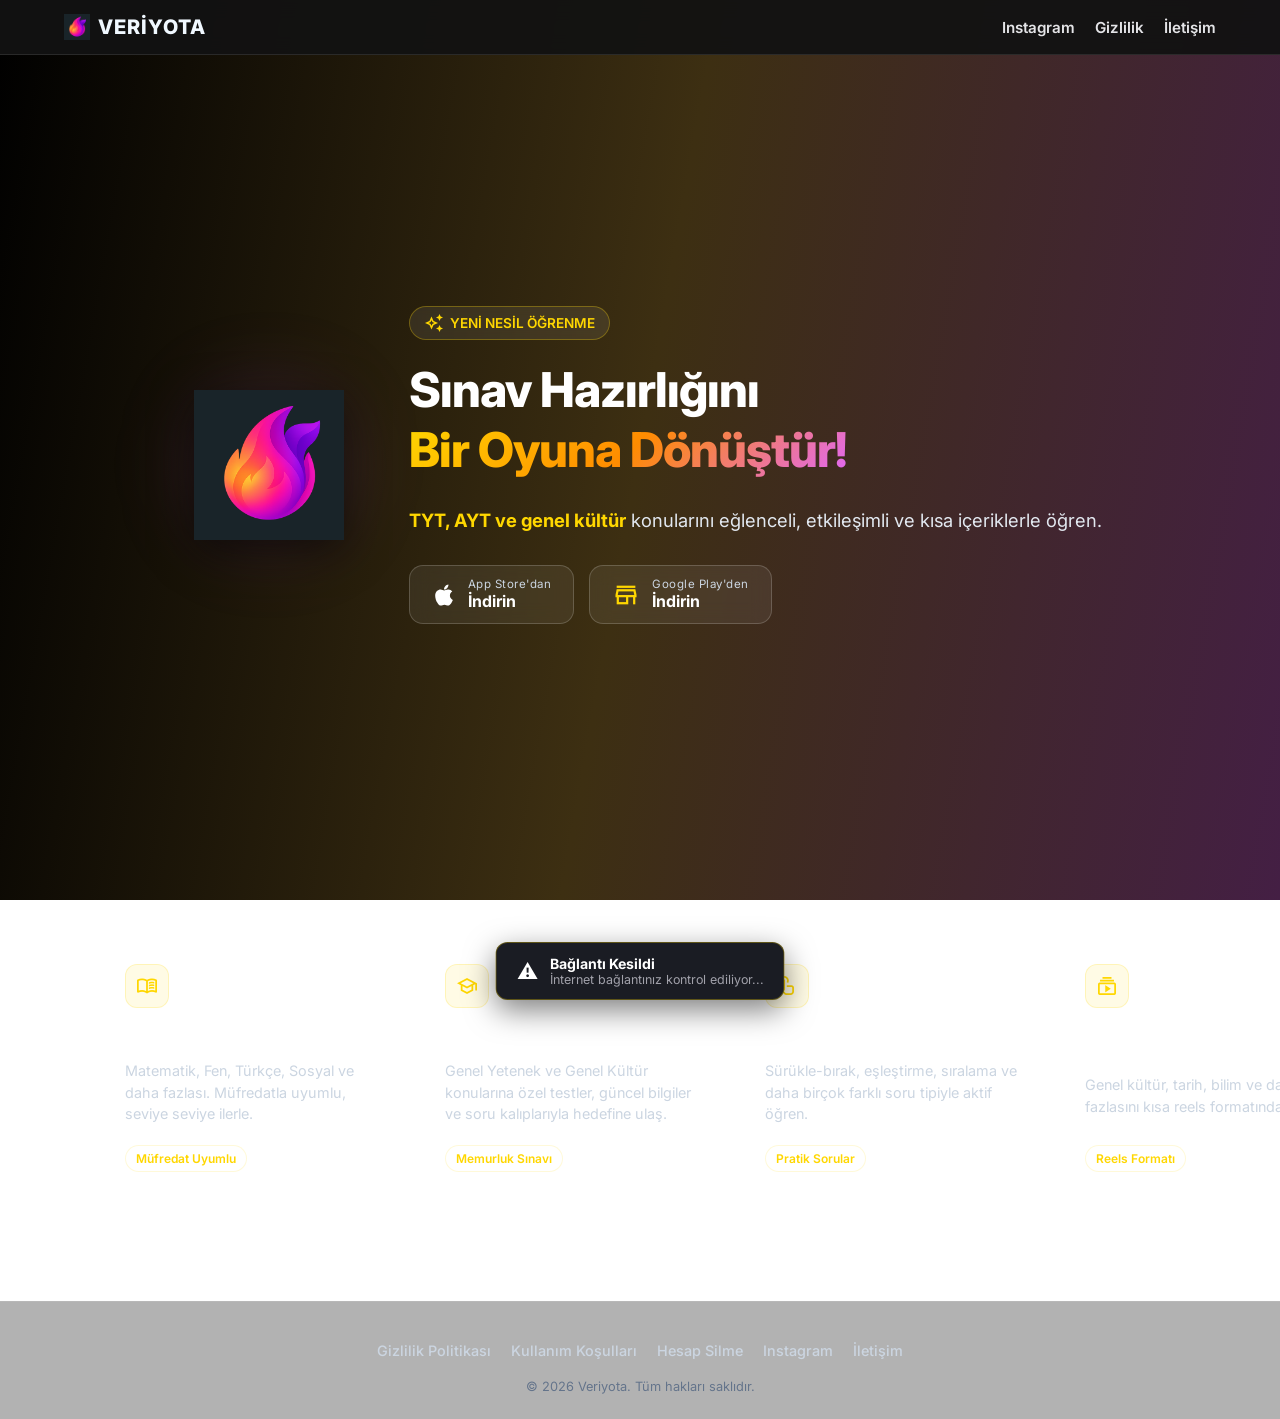
<file: index.html>
<!DOCTYPE html>
<html lang="tr">
<head>
    <meta charset="UTF-8">
    <meta name="viewport" content="width=device-width, initial-scale=1.0">
    <title>VERİYOTA/DERS/TYT/ATY/KPSS/GENEL KÜLTÜR</title>
    
    <!-- Türkçe Karakter Destekli Google Font (Inter veya Space Grotesk) -->
    <link rel="preconnect" href="https://fonts.googleapis.com">
    <link rel="preconnect" href="https://fonts.gstatic.com" crossorigin>
    <link href="https://fonts.googleapis.com/css2?family=Inter:wght@400;600;700;800&display=swap" rel="stylesheet">
    
    <!-- Google Material Symbols (İkonlar için) -->
    <link rel="stylesheet" href="https://fonts.googleapis.com/css2?family=Material+Symbols+Outlined:opsz,wght,FILL,GRAD@24,400,0,0" />

    <link rel="stylesheet" href="veriyota.css">
</head>
<body>
    
    <!-- NAVBAR -->
<header class="navbar">
    <div class="logo">
        <img src="resim1.png" alt="Veriyota Simge" class="logo-img">
        <span class="logo-text"><a href="veriyota.html" style="text-decoration: none; color: aliceblue;">VERİYOTA</a></span>
    </div>
 <nav class="navbar-menu">
    <a href="https://instagram.com/veriyota" target="_blank" class="nav-link">Instagram</a>
    <a href="#gizlilik" class="nav-link">Gizlilik</a>
    <a href="#iletisim" class="nav-link">İletişim</a>
</nav>
</header>
<!-- HERO / ORTA BİLGİLENDİRME BÖLÜMÜ -->
<section class="hero-section">
    <!-- Sol/Üst: Parlak Logo Alanı -->
    <div class="hero-logo-wrapper">
        <div class="logo-glow"></div>
        <img src="resim1.png" alt="Veriyota Uygulama Simgesi" class="hero-logo">
    </div>

    <!-- Sağ/Alt:Metin ve İlerleme Alanı -->
    <div class="hero-content">
        <div class="badge">
            <span class="material-symbols-outlined">auto_awesome</span> YENİ NESİL ÖĞRENME
        </div>
        <h1>
            Sınav Hazırlığını <br> 
            <span class="gradient-text">Bir Oyuna Dönüştür!</span>
            <br> 
        </h1>
        <p class="hero-description">
            <strong>TYT, AYT ve genel kültür</strong> konularını eğlenceli, etkileşimli ve kısa içeriklerle öğren.
        </p>
        
        <!-- İNDİRME BUTONLARI -->
<div class="hero-buttons">
    <a href="https://apps.apple.com/app/id6760628267" class="btn btn-store">
        <!-- App Store Apple SVG İkonu -->
        <svg class="store-icon" viewBox="0 0 384 512" fill="currentColor">
            <path d="M318.7 268.7c-.2-36.7 16.4-64.4 50-84.8-18.8-26.9-47.2-41.7-84.7-44.6-35.5-2.8-74.3 20.7-88.5 20.7-15 0-49.4-19.7-76.4-19.7C63.3 141.2 4 184.8 4 273.5q0 39.3 14.4 81.2c12.8 36.7 59 126.7 107.2 125.2 25.2-.6 43-17.9 75.8-17.9 31.8 0 48.3 17.9 76.4 17.9 48.6-.7 90.4-82.5 102.6-119.3-65.2-30.7-61.7-90-61.7-91.9zm-56.6-164.2c27.3-32.4 24.8-61.9 24-72.5-24.1 1.4-52 16.4-67.9 34.9-17.5 19.8-27.8 44.3-25.6 71.9 26.1 2 52.3-14.5 69.5-34.3z"/>
        </svg>
        <div class="btn-text">
            <span>App Store'dan</span>
            <strong>İndirin</strong>
        </div>
    </a>

    <a href="https://play.google.com/store/apps/details?id=com.veriyota.app" class="btn btn-store">
        <!-- Google Play Material Symbol İkonu -->
        <span class="material-symbols-outlined store-icon-material">store</span>
        <div class="btn-text">
            <span>Google Play'den</span>
            <strong>İndirin</strong>
        </div>
    </a>
</div>
</section>

<!-- YATAY KAYAN BİLGİ KUTULARI -->
<section class="horizontal-scroll-section">
    <div class="scroll-container" id="scrollContainer">
        
        <!-- Kart 1: TYT & AYT -->
        <div class="feature-card">
            <div class="card-number">01</div>
            <div class="card-icon-box">
                <span class="material-symbols-outlined">menu_book</span>
            </div>
            <h3>TYT & AYT Hazırlık</h3>
            <p>Matematik, Fen, Türkçe, Sosyal ve daha fazlası. Müfredatla uyumlu, seviye seviye ilerle.</p>
            <div class="card-tag">Müfredat Uyumlu</div>
        </div>

        <!-- Kart 2: KPSS -->
        <div class="feature-card">
            <div class="card-number">02</div>
            <div class="card-icon-box">
                <span class="material-symbols-outlined">school</span>
            </div>
            <h3>KPSS Hazırlık</h3>
            <p>Genel Yetenek ve Genel Kültür konularına özel testler, güncel bilgiler ve soru kalıplarıyla hedefine ulaş.</p>
            <div class="card-tag">Memurluk Sınavı</div>
        </div>

        <!-- Kart 3: Etkileşimli Öğrenme -->
        <div class="feature-card">
            <div class="card-number">03</div>
            <div class="card-icon-box">
                <span class="material-symbols-outlined">touch_app</span>
            </div>
            <h3>Etkileşimli Öğrenme</h3>
            <p>Sürükle-bırak, eşleştirme, sıralama ve daha birçok farklı soru tipiyle aktif öğren.</p>
            <div class="card-tag">Pratik Sorular</div>
        </div>

        <!-- Kart 4: Keşfet İçerikleri -->
        <div class="feature-card">
            <div class="card-number">04</div>
            <div class="card-icon-box">
                <span class="material-symbols-outlined">subscriptions</span>
            </div>
            <h3>Keşfet İçerikleri</h3>
            <p>Genel kültür, tarih, bilim ve daha fazlasını kısa reels formatında keşfet.</p>
            <div class="card-tag">Reels Formatı</div>
        </div>

        <!-- Kart 5: Deneme Sınavları -->
        <div class="feature-card">
            <div class="card-number">05</div>
            <div class="card-icon-box">
                <span class="material-symbols-outlined">assignment_turned_in</span>
            </div>
            <h3>Deneme Sınavları</h3>
            <p>Gerçek sınav formatında denemelerle kendini test et ve gelişimini takip et.</p>
            <div class="card-tag">Anlık Analiz</div>
        </div>

    </div>
</section>



<!-- ALT BİLGİ VE LİNK ALANI (FOOTER) -->
<footer class="site-footer reveal">
    <div class="footer-links">
        <a href="#gizlilik" class="footer-link">Gizlilik Politikası</a>
        <a href="#kosullar" class="footer-link">Kullanım Koşulları</a>
        <a href="#hesap-silme" class="footer-link">Hesap Silme</a>
        <a href="https://instagram.com" target="_blank" class="footer-link">Instagram</a>
        <a href="#iletisim" class="footer-link">İletişim</a>
    </div>
    <div class="footer-copyright">
        &copy; 2026 Veriyota. Tüm hakları saklıdır.
    </div>
</footer>

<!-- GİZLİLİK POLİTİKASI MODAL -->
<div class="modal-overlay" id="modal-gizlilik">
    <div class="modal-box">
        <div class="modal-header">
            <h3>Gizlilik Politikası</h3>
            <button class="modal-close">&times;</button>
        </div>
        <div class="modal-body scrollable-content">
            <span class="update-date">Son güncelleme: 13 Mayıs 2026</span>
            <p>Veriyota olarak gizliliğine değer veriyoruz. Bu Gizlilik Politikası, Veriyota mobil uygulamasını (kısaca "Uygulama") kullanırken hangi bilgilerini topladığımızı, bunları neden ve nasıl işlediğimizi, kimlerle paylaştığımızı ve sahip olduğun hakları sade bir dille anlatır. Uygulamayı kullanmaya başladığında bu politikayı okumuş ve kabul etmiş sayılırsın.</p>
            <p>Politika; Türkiye'de 6698 sayılı Kişisel Verilerin Korunması Kanunu (KVKK), Avrupa Birliği'nden uygulamayı kullananlar için Genel Veri Koruma Tüzüğü (GDPR) ile Apple App Store ve Google Play'in gizlilik gerekliliklerine uygun şekilde hazırlanmıştır.</p>
            
            <h4>1. Veri Sorumlusu</h4>
            <p>Kişisel verilerinin işlenmesinden KVKK anlamında Veriyota (kısaca "biz") veri sorumlusu sıfatıyla sorumludur. Politikayla ilgili tüm soru, talep ve başvurularını şu adrese iletebilirsin:<br><strong>E-posta:</strong> destek@veriyota.com</p>
            
            <h4>2. Topladığımız Veriler</h4>
            <p>Uygulamayı kullandığında aşağıdaki verileri topluyoruz. Her verinin neden işlendiğini sonraki bölümlerde anlatıyoruz.</p>
            
            <h5>2.1 Hesap Bilgileri</h5>
            <ul>
                <li>Ad ve görünen isim</li>
                <li>E-posta adresi</li>
                <li>Google Sign-In veya Apple Sign-In üzerinden hesabını oluştururken sağlayıcının bize ilettiği profil bilgileri (örneğin profil resmi, kimlik doğrulama sağlayıcı kimliği)</li>
            </ul>

            <h5>2.2 Uygulama İçi Kullanım Verileri</h5>
            <ul>
                <li>Seviye ilerlemesi, tamamlanan dersler ve konular</li>
                <li>Çözdüğün sorular, doğru/yanlış istatistikleri ve deneme sınavı sonuçları</li>
                <li>Puan, seri (streak), uygulama içi ekonomi verileri (örneğin Viyo Yakıtı bakiyesi ve kullanımı)</li>
                <li>Uygulama içinde geçirdiğin süre ve etkileşim örüntülerin</li>
            </ul>

            <h5>2.3 Abonelik Verileri</h5>
            <ul>
                <li>Premium üyelik durumun (aktif, deneme, iptal)</li>
                <li>Abonelik başlangıç/bitiş tarihleri ve plan türü</li>
                <li>RevenueCat üzerinden iletilen anonim satın alma geçmişi</li>
            </ul>
            <p>Kredi kartı numaranı, banka bilgilerini veya tam kart detaylarını asla görmüyor ve saklamıyoruz. Ödemeler Apple App Store veya Google Play üzerinden, RevenueCat aracılığıyla yönetilir.</p>

            <h5>2.4 Teknik Bilgiler</h5>
            <ul>
                <li>Cihaz modeli ve marka</li>
                <li>İşletim sistemi ve sürümü (iOS/Android)</li>
                <li>Uygulama sürümü</li>
                <li>Hata kayıtları (crash logları) ve performans verileri</li>
                <li>Push bildirim için Firebase Cloud Messaging (FCM) token</li>
            </ul>

            <h5>2.5 Yapay Zeka Özellikleri</h5>
            <p>Uygulamada iki yapay zeka özelliği vardır:</p>
            <ul>
                <li><strong>Soru Çözücü:</strong> Çözmek istediğin sorunun fotoğrafını çekip yüklediğinde fotoğraf, çözüm üretebilmesi için yapay zeka modeline gönderilir.</li>
                <li><strong>Viyo Sohbet Asistanı:</strong> Viyo ile yaptığın yazılı sohbetler, yanıt üretebilmesi için yapay zeka modeline gönderilir.</li>
            </ul>
            <p>Bu içerikler önce Supabase Edge Functions sunucularımız üzerinden geçer, oradan Google Cloud üzerinde çalışan Gemini API'ye iletilir. Kişisel verilerini kalıcı eğitim verisi olarak kullanılmaması için Gemini API'nin gizlilik ayarları doğrultusunda istek atıyoruz. Kişisel bilgilerini (kimliğin, telefonun, banka bilgilerin gibi) bu özelliklere girmemeni öneririz.</p>

            <h4>3. Verileri Neden Topluyoruz</h4>
            <p>Topladığımız verileri şu amaçlarla işliyoruz:</p>
            <ul>
                <li>Hesabını oluşturmak, doğrulamak ve yönetmek</li>
                <li>Sana kişiselleştirilmiş bir öğrenme deneyimi sunmak (zayıf olduğun konuları tespit etmek, ilerlemeni takip etmek)</li>
                <li>Premium abonelik haklarını cihazların arasında senkronize etmek ve doğru şekilde sağlamak</li>
                <li>Push bildirimleri göndermek (örneğin günlük hedef ve seri hatırlatmaları, izninle)</li>
                <li>Uygulamayı geliştirmek, hataları tespit edip düzeltmek ve performansı iyileştirmek</li>
                <li>Yapay zeka özelliklerine yanıt üretmek</li>
                <li>Reklam yatırımlarımızın etkisini anonim/agregat şekilde ölçmek</li>
                <li>Yasal yükümlülüklerimizi yerine getirmek ve hak ihlali, dolandırıcılık gibi durumlara karşı uygulamayı korumak</li>
            </ul>

            <h4>4. Üçüncü Taraflarla Paylaştığımız Veriler</h4>
            <h5>4.1 Backend ve Veri Saklama</h5>
            <p><strong>Supabase:</strong> Hesabın, ilerlemen ve uygulama içi tüm yapısal verilerin Avrupa Birliği bölgesinde bulunan Supabase sunucularında saklanır. Tüm bağlantı TLS ile şifrelenir; Row Level Security (RLS) kuralları sayesinde başka bir kullanıcı verilerine erişemez.</p>
            <p><strong>Cloudflare R2:</strong> Uygulama içi görseller Cloudflare R2 üzerinde barındırılır. R2 üzerinde kişisel verin tutulmaz.</p>

            <h5>4.2 Ödeme ve Abonelik</h5>
            <p><strong>Apple App Store ve Google Play Billing:</strong> Tüm abonelik ödemeleri ilgili mağazanın altyapısı üzerinden gerçekleşir. Kart bilgilerin doğrudan Apple veya Google'a verilir; biz bu bilgileri görmeyiz.</p>
            <p><strong>RevenueCat:</strong> Abonelik durumunu doğrulamak ve cihazlar arası senkronize etmek için RevenueCat kullanırız.</p>

            <h5>4.3 Yapay Zeka</h5>
            <p><strong>Google Cloud (Gemini API):</strong> Soru çözücüye yüklediğin fotoğraflar ve Viyo ile yaptığın sohbet mesajları, yanıt üretebilmesi için Gemini API'ye iletilir. Veriler TLS ile şifreli aktarılır.</p>

            <h5>4.4 Reklam Atfı ve Ölçüm</h5>
            <p><strong>Meta (Facebook):</strong> Reklam kimliği (iOS'ta ATT izni verdiysen IDFA, Android'de GAID), uygulama olayları ve parametreler iletilir. E-posta, telefon veya ad gönderilmez.</p>
            <p><strong>Apple SKAdNetwork (iOS):</strong> Anonim olarak indirme ölçümü yapar.</p>

            <h5>4.5 Kimlik Doğrulama</h5>
            <p><strong>Google Sign-In & Apple Sign-In:</strong> Giriş işlemleri ilgili servislerin kendi gizlilik politikalarına tabidir.</p>

            <h5>4.6 Analitik ve Bildirim</h5>
            <p><strong>Firebase (Google):</strong> Push bildirim iletimi (FCM) ve crash analizi için kullanılır.</p>

            <h4>5. Apple App Tracking Transparency (ATT)</h4>
            <p>iOS'ta onboarding sürecinde gösterilen izin penceresinde izin verirsen IDFA reklam ortaklarıyla paylaşılır. İzin vermezsen hiçbir kullanıcı düzeyinde takip yapılmaz. Ayarları istediğin zaman değiştirebilirsin.</p>

            <h4>6. Yaşa Göre Koruma</h4>
            <p><strong>6.1 18 Yaş Altı Kullanıcılar:</strong> 18 yaşından küçüklerin ebeveyn onayına sahip olduğu varsayılır. Veli talebiyle veriler silinebilir.</p>
            <p><strong>6.2 13 Yaş Altı Kullanıcılar:</strong> 13 yaş altı kullanıcı tespit edilirse hesabı askıya alınır ve veriler silinir.</p>
            <p><strong>6.3 Reklam Kimliği:</strong> 18 yaş altı kullanıcıların reklam kimliği ortaklarla paylaşılmaz.</p>

            <h4>7. KVKK ve GDPR Kapsamındaki Haklarınız</h4>
            <p>Bilgi alma, erişim, düzeltme, silme (unutulma hakkı), taşınabilirlik ve itiraz etme haklarına sahipsin. Taleplerin için <strong>destek@veriyota.com</strong> adresine yazabilirsin.</p>

            <h4>8. Veri Saklama ve Silme</h4>
            <p>Hesap silme talebin alındıktan sonra kişisel verilerin en geç 30 gün içinde silinir veya anonimleştirilir.</p>

            <h4>9. Veri Güvenliği</h4>
            <p>Tüm iletişim TLS şifrelemesi ile korunur, veritabanı erişimi RLS politikalarıyla kısıtlanmıştır ve parolalar hashlenerek saklanır.</p>

            <h4>10. Yurt Dışına Veri Aktarımı</h4>
            <p>Backend verilerin Avrupa Birliği'ndeki Supabase sunucularında işlenir. Aktarımlar KVKK Madde 9 ve GDPR Standart Sözleşme Hükümleri'ne uygundur.</p>

            <h4>11. Çerezler ve İzleme Teknolojileri</h4>
            <p>Mobil uygulamada klasik web çerezi kullanılmaz, mobil platforma özgü kimlikler (IDFA/GAID) kullanılır.</p>

            <h4>12. Politika Değişiklikleri</h4>
            <p>Önemli değişikliklerde uygulama içi bildirim veya e-posta ile bilgilendirme yapılır.</p>

            <h4>13. İletişim</h4>
            <p><strong>E-posta:</strong> destek@veriyota.com</p>
        </div>
    </div>
</div>

<!-- KULLANIM KOŞULLARI MODAL -->
<div class="modal-overlay" id="modal-kosullar">
    <div class="modal-box">
        <div class="modal-header">
            <h3>Kullanım Koşulları</h3>
            <button class="modal-close">&times;</button>
        </div>
        <div class="modal-body scrollable-content">
            <span class="update-date">Son güncelleme: 26 Mart 2026</span>
            <p>Bu Kullanım Koşulları, Veriyota mobil uygulamasını ("Uygulama") indirmeniz, yüklemeniz veya kullanmanız halinde geçerli olan şartları belirler. Uygulamayı kullanarak bu koşulları kabul etmiş sayılırsınız.</p>

            <h4>1. Hizmet Tanımı</h4>
            <p>Veriyota, TYT, AYT ve genel kültür konularında etkileşimli eğitim içerikleri sunan bir mobil uygulamadır. iOS ve Android platformlarında kullanılabilir.</p>

            <h4>2. Hesap Oluşturma</h4>
            <p>Uygulamayı tam kapasiteyle kullanabilmek için Google veya Apple hesabınızla giriş yapmanız gerekmektedir. Hesabınızın güvenliğinden siz sorumlusunuz.</p>

            <h4>3. Kullanıcı Sorumlulukları</h4>
            <ul>
                <li>Uygulamayı yalnızca kişisel ve eğitim amaçlı kullanmak.</li>
                <li>İçerikleri kopyalamamak, çoğaltmamak veya ticari amaçla kullanmamak.</li>
                <li>Güvenliği tehlikeye atacak eylemlerden kaçınmak.</li>
                <li>Tersine mühendislik veya kaynak kodunu çıkarma girişimlerinde bulunmamak.</li>
            </ul>

            <h4>4. Fikri Mülkiyet</h4>
            <p>Uygulamadaki tüm içerikler (metinler, görseller, animasyonlar, sesler, sorular, tasarımlar ve yazılım kodu) Veriyota'ya aittir ve fikri mülkiyet yasalarıyla korunmaktadır.</p>

            <h4>5. Premium Abonelik</h4>
            <ul>
                <li>Abonelikler App Store veya Google Play Store üzerinden işlenir.</li>
                <li>Abonelik, dönem sona ermeden en az 24 saat önce iptal edilmediği takdirde otomatik yenilenir.</li>
                <li>İade talepleri Apple veya Google'ın politikalarına tabidir.</li>
            </ul>

            <h4>6. İçerik Doğruluğu</h4>
            <p>İçerikler eğitim amaçlıdır. Azami özen gösterilmekle birlikte mutlak doğruluk garanti edilmez.</p>

            <h4>7. Hizmetin Değiştirilmesi ve Sonlandırılması</h4>
            <p>Veriyota, özelliklerde değişiklik yapma veya ihlal durumunda hesabı askıya alma hakkını saklı tutar.</p>

            <h4>8. Sorumluluk Sınırlaması</h4>
            <p>Uygulama "olduğu gibi" sunulmaktadır. Doğrudan veya dolaylı zararlardan Veriyota sorumlu tutulamaz.</p>

            <h4>9. Uygulanacak Hukuk</h4>
            <p>Türkiye Cumhuriyeti kanunları geçerlidir. Uyuşmazlıklarda T.C. mahkemeleri yetkilidir.</p>

            <h4>10. İletişim</h4>
            <p><strong>E-posta:</strong> destek@veriyota.com</p>
        </div>
    </div>
</div>

<!-- HESAP SİLME MODAL -->
<div class="modal-overlay" id="modal-hesap-silme">
    <div class="modal-box">
        <div class="modal-header">
            <h3>Hesap Silme</h3>
            <button class="modal-close">&times;</button>
        </div>
        <div class="modal-body scrollable-content">
            <span class="update-date">Son güncelleme: 28 Mart 2026</span>
            <h4>Hesabınızı Nasıl Silebilirsiniz?</h4>
            
            <h5>1. Uygulama İçinden Hesap Silme</h5>
            <ol>
                <li>Uygulamayı açın ve giriş yapın.</li>
                <li>Profil sekmesine gidin > Hesap sayfasını açın.</li>
                <li>"Hesabımı Sil" butonuna dokunun.</li>
                <li>Onay kutusuna "onaylıyorum" yazarak işlemi tamamlayın.</li>
            </ol>

            <h5>2. E-posta ile Hesap Silme Talebi</h5>
            <p><strong>destek@veriyota.com</strong> adresine e-posta konusu "Hesap Silme Talebi" olacak şekilde hesabınızla ilişkili e-postayı göndererek talepte bulunabilirsiniz.</p>

            <h4>Silinen Veriler</h4>
            <ul>
                <li>Profil bilgileriniz (ad, e-posta adresi)</li>
                <li>Öğrenme ilerlemeniz ve tamamlanan seviyeler</li>
                <li>Enerji, elmas ve streak verileri</li>
                <li>Kütüphane kayıtlarınız ve uygulama ayarlarınız</li>
            </ul>

            <h4>İşlem Süresi</h4>
            <p>E-posta talepleri en geç 7 iş günü içinde işleme alınır.</p>

            <h4>Önemli Bilgiler</h4>
            <p>Hesap silme işlemi geri alınamaz. Aktif premium aboneliğinizi mağaza ayarlarından iptal etmeniz önerilir.</p>
            
            <p><strong>Web sitesi:</strong> veriyota.com<br><strong>E-posta:</strong> destek@veriyota.com</p>
        </div>
    </div>
</div>

<!-- İLETİŞİM MODAL -->
<div class="modal-overlay" id="modal-iletisim">
    <div class="modal-box">
        <div class="modal-header">
            <h3>İletişim</h3>
            <button class="modal-close">&times;</button>
        </div>
        <div class="modal-body">
            <p>Görüş, öneri, destek ve iş birliği talepleriniz için bize ulaşabilirsiniz:</p>
            <p><strong>E-posta:</strong> destek@veriyota.com</p>
            <p><strong>Web Sitemiz:</strong> veriyota.com</p>
        </div>
    </div>
</div>

<!-- OFFLINE & HATA BİLDİRİM TOAST'I -->
<div id="status-toast" class="status-toast">
    <div class="toast-icon" id="toast-icon">⚠️</div>
    <div class="toast-content">
        <h5 id="toast-title">Bağlantı Kesildi</h5>
        <p id="toast-message">İnternet bağlantınız kontrol ediliyor...</p>
    </div>
</div>

<script>
 document.addEventListener("DOMContentLoaded", () => {
    const scrollContainer = document.getElementById("scrollContainer");

    if (scrollContainer) {
        scrollContainer.addEventListener("wheel", (evt) => {
            evt.preventDefault();
            // Tekerlek hareketini doğrudan yatay kaydırmaya aktarır
            scrollContainer.scrollLeft += evt.deltaY * 2;
        }, { passive: false });
    }
});


document.addEventListener("DOMContentLoaded", () => {
    // 1. Yatay Kaydırma (Tekerlek)
    const scrollContainer = document.getElementById("scrollContainer");
    if (scrollContainer) {
        scrollContainer.addEventListener("wheel", (evt) => {
            evt.preventDefault();
            scrollContainer.scrollLeft += evt.deltaY * 2;
        }, { passive: false });
    }

    // 2. Aşağı Kaydırdıkça Belirme Efekti (Intersection Observer)
    const revealElements = document.querySelectorAll(".reveal, .feature-card");

    const revealObserver = new IntersectionObserver((entries) => {
        entries.forEach((entry) => {
            if (entry.isIntersecting) {
                entry.target.classList.add("active");
            }
        });
    }, {
        threshold: 0.15 // Elemanın %15'i görününce tetiklenir
    });

    revealElements.forEach((el) => {
        el.classList.add("reveal"); // Hepsine animasyon sınıfı ekle
        revealObserver.observe(el);
    });
});

document.addEventListener("DOMContentLoaded", () => {
    // Tıklandığında Modal açacak tüm linkler (href değeri # ile başlayan modal-trigger ve footer-link sınıfları)
    const modalTriggers = document.querySelectorAll('a[href^="#"]');
    
    modalTriggers.forEach(trigger => {
        trigger.addEventListener('click', (e) => {
            const targetId = trigger.getAttribute('href').replace('#', 'modal-');
            const targetModal = document.getElementById(targetId);
            
            if (targetModal) {
                e.preventDefault();
                targetModal.classList.add('active');
            }
        });
    });

    // Modal Kapatma Mantığı (X butonu veya dış alana tıklama)
    const modals = document.querySelectorAll('.modal-overlay');
    
    modals.forEach(modal => {
        const closeBtn = modal.querySelector('.modal-close');
        
        if (closeBtn) {
            closeBtn.addEventListener('click', () => {
                modal.classList.remove('active');
            });
        }

        modal.addEventListener('click', (e) => {
            if (e.target === modal) {
                modal.classList.remove('active');
            }
        });
    });
});
// İNTERNET DURUMU VE HATA YÖNETİMİ
function showToast(title, message, icon = '⚠️', isError = false) {
    const toast = document.getElementById('status-toast');
    const toastTitle = document.getElementById('toast-title');
    const toastMsg = document.getElementById('toast-message');
    const toastIcon = document.getElementById('toast-icon');

    if (!toast) return;

    toastTitle.textContent = title;
    toastMsg.textContent = message;
    toastIcon.textContent = icon;

    if (isError) {
        toast.classList.add('error');
    } else {
        toast.classList.remove('error');
    }

    toast.classList.add('show');

    // 4 saniye sonra otomatik kapat
    setTimeout(() => {
        toast.classList.remove('show');
    }, 4000);
}

// İnternet Kesilince
window.addEventListener('offline', () => {
    showToast('İnternet Bağlantısı Yok', 'Lütfen internet bağlantınızı kontrol edin.', '📡', true);
});

// İnternet Geri Gelince
window.addEventListener('online', () => {
    showToast('Bağlantı Kuruldu', 'Yeniden çevrimiçisiniz!', '⚡', false);
});
// Sağ tık menüsünü engeller 
document.addEventListener('contextmenu', (e) => {
    e.preventDefault();
});

// F12 ve Kısayol Tuşlarını Engelleme 
document.addEventListener('keydown', (e) => {
    // F12 tuşu
    if (e.key === 'F12') {
        e.preventDefault();
    }
    // Ctrl + Shift + I (İncele)
    if (e.ctrlKey && e.shiftKey && e.key === 'I') {
        e.preventDefault();
    }
    // Ctrl + U (Sayfa Kaynağı)
    if (e.ctrlKey && e.key === 'u') {
        e.preventDefault();
    }
});
</script>
</body>
</html>
</file>
<file: veriyota.css>
/* ==========================================
   1. GENEL AYARLAR 
   ========================================== */
* {
    box-sizing: border-box;
    margin: 0;
    padding: 0;
}

body {
    font-family: 'Inter', system-ui, -apple-system, sans-serif;
    background: linear-gradient(100deg, #000000, #3d2f12, #441f44);
    background-attachment: fixed;
    color: #ffffff;
    min-height: 100vh;
    overflow-x: hidden; /* Yatay taşmayı kesin olarak engeller */
}

/* İKON DÜZELTMESİ */
.material-symbols-outlined {
    font-family: 'Material Symbols Outlined' !important;
    font-weight: normal;
    font-style: normal;
    font-size: 20px;
    line-height: 1;
    letter-spacing: normal;
    text-transform: none;
    display: inline-block;
    white-space: nowrap;
    word-wrap: normal;
    direction: ltr;
    -webkit-font-smoothing: antialiased;
}

/* ==========================================
   2. NAVBAR (ÜST MENÜ) - TAM MOBİL UYUMLU
   ========================================== */
.navbar {
    display: flex;
    justify-content: space-between;
    align-items: center;
    padding: 14px 5%;
    background-color: rgba(18, 18, 18, 0.95);
    border-bottom: 1px solid rgba(255, 255, 255, 0.1);
    position: sticky;
    top: 0;
    z-index: 1000;
    backdrop-filter: blur(10px);
    width: 100%;
}

.logo {
    display: flex;
    align-items: center;
    gap: 8px;
    flex-shrink: 0; /* Logonun küçülmesini engeller */
}

.logo-img {
    width: 26px;
    height: 26px;
    object-fit: contain;
}

.logo-text a {
    font-size: 1.25rem;
    font-weight: 800;
    letter-spacing: 1px;
    color: #ffffff;
    text-decoration: none;
}

.navbar-menu {
    display: flex;
    align-items: center;
    gap: 20px;
    flex-shrink: 0;
}

.nav-link {
    color: #e4e4e7;
    text-decoration: none;
    font-size: 0.95rem;
    font-weight: 600;
    white-space: nowrap;
    transition: color 0.2s ease, transform 0.2s ease;
}

.nav-link:visited {
    color: #e4e4e7;
}

.nav-link:hover {
    color: #ffd700;
    transform: translateY(-1px);
}

/* MOBİL EKRANLAR İÇİN NAVBAR DÜZELTMESİ (Ekran küçüldüğünde) */
@media (max-width: 600px) {
    .navbar {
        padding: 12px 4%;
    }

    .logo-text a {
        font-size: 1.05rem;
    }

    .logo-img {
        width: 22px;
        height: 22px;
    }

    .navbar-menu {
        gap: 10px; /* Mobilde linklerin arasını dengeli daraltır */
    }

    .nav-link {
        font-size: 0.82rem;
    }
}

/* ==========================================
   3. HERO (ORTA BÖLÜM) STİLLERİ
   ========================================== */
.hero-section {
    display: flex;
    align-items: center;
    justify-content: center;
    gap: 50px;
    padding: 80px 8%;
    max-width: 1200px;
    margin: 0 auto;
    min-height: calc(100vh - 80px);
}

.hero-logo-wrapper {
    position: relative;
    display: flex;
    justify-content: center;
    align-items: center;
    flex-shrink: 0;
}

.hero-logo {
    width: 180px;
    height: 150px;
    object-fit: contain;
    position: relative;
    z-index: 2;
    filter: drop-shadow(0 10px 20px rgba(0, 0, 0, 0.6));
    animation: float 4s ease-in-out infinite;
}

.logo-glow {
    position: absolute;
    width: 170px;
    height: 170px;
    background: radial-gradient(circle, rgba(212, 160, 23, 0.35) 0%, rgba(138, 43, 226, 0.25) 50%, transparent 70%);
    border-radius: 50%;
    filter: blur(40px);
    z-index: 1;
}

.badge {
    display: inline-flex;
    align-items: center;
    gap: 6px;
    background: rgba(255, 255, 255, 0.08);
    border: 1px solid rgba(255, 215, 0, 0.3);
    color: #ffd700;
    padding: 6px 14px;
    border-radius: 20px;
    font-size: 0.85rem;
    font-weight: 600;
    margin-bottom: 20px;
    backdrop-filter: blur(5px);
}

.hero-content h1 {
    font-size: 3rem;
    line-height: 1.25;
    font-weight: 800;
    margin-bottom: 20px;
    letter-spacing: -1px;
}

.gradient-text {
    background: linear-gradient(135deg, #ffd700, #ff8c00, #e066ff);
    background-clip: text;
    -webkit-background-clip: text;
    color: transparent;
    -webkit-text-fill-color: transparent;
    display: inline-block;
    padding-bottom: 6px;
}

.hero-description {
    font-size: 1.15rem;
    line-height: 1.6;
    color: #e2e8f0;
    margin-bottom: 30px;
}

.hero-description strong {
    color: #ffd700;
}

/* STORE BUTONLARI */
.hero-buttons {
    display: flex;
    gap: 15px;
    flex-wrap: wrap;
}

.btn-store {
    display: inline-flex;
    align-items: center;
    gap: 12px;
    padding: 12px 22px;
    background: rgba(255, 255, 255, 0.07);
    border: 1px solid rgba(255, 255, 255, 0.18);
    border-radius: 14px;
    color: #ffffff;
    text-decoration: none;
    backdrop-filter: blur(10px);
    transition: all 0.3s cubic-bezier(0.4, 0, 0.2, 1);
}

.btn-store:hover {
    background: rgba(255, 255, 255, 0.15);
    border-color: #ffd700;
    transform: translateY(-3px);
    box-shadow: 0 10px 25px rgba(255, 215, 0, 0.25);
}

.store-icon {
    width: 24px;
    height: 24px;
}

.store-icon-material {
    font-size: 28px !important;
    color: #ffd700;
}

.btn-text {
    display: flex;
    flex-direction: column;
    text-align: left;
    line-height: 1.2;
}

.btn-text span {
    font-size: 0.72rem;
    color: #cbd5e1;
    letter-spacing: 0.5px;
}

.btn-text strong {
    font-size: 1rem;
    font-weight: 700;
    color: #ffffff;
}

@keyframes float {
    0%, 100% { transform: translateY(0); }
    50% { transform: translateY(-10px); }
}

/* HERO RESPONSIVE AYARLARI */
@media (min-width: 992px) {
    .hero-section {
        flex-direction: row;
        align-items: center;
        text-align: left;
    }
}

@media (max-width: 991px) {
    .hero-section {
        flex-direction: column;
        text-align: center;
        padding-top: 40px;
        padding-bottom: 40px;
    }

    .hero-buttons {
        justify-content: center;
    }

    .hero-content h1 {
        font-size: 2.2rem;
    }
}

/* ==========================================
   4. YATAY KAYAN KARTLAR SEKSİYONU
   ========================================== */
.horizontal-scroll-section {
    padding: 40px 0;
    width: 100%;
}

.scroll-container {
    display: flex;
    gap: 20px;
    padding: 20px 8%;
    overflow-x: auto;
    scroll-behavior: smooth;
    scrollbar-width: none;
    -ms-overflow-style: none;
}

.scroll-container::-webkit-scrollbar {
    display: none;
}

.feature-card {
    min-width: 300px;
    max-width: 300px;
    background: rgba(255, 255, 255, 0.04);
    border: 1px solid rgba(255, 255, 255, 0.1);
    border-radius: 20px;
    padding: 28px 22px;
    position: relative;
    backdrop-filter: blur(12px);
    display: flex;
    flex-direction: column;
    justify-content: space-between;
    transition: all 0.3s cubic-bezier(0.16, 1, 0.3, 1);
    flex-shrink: 0;
}

.feature-card:hover {
    background: rgba(255, 255, 255, 0.08);
    border-color: rgba(255, 215, 0, 0.4);
    transform: translateY(-6px);
    box-shadow: 0 15px 35px rgba(0, 0, 0, 0.4);
}

.card-number {
    position: absolute;
    top: 20px;
    right: 20px;
    font-size: 0.85rem;
    font-weight: 700;
    color: rgba(255, 255, 255, 0.25);
}

.card-icon-box {
    width: 44px;
    height: 44px;
    background: rgba(255, 215, 0, 0.1);
    border: 1px solid rgba(255, 215, 0, 0.2);
    border-radius: 12px;
    display: flex;
    align-items: center;
    justify-content: center;
    margin-bottom: 18px;
}

.card-icon-box .material-symbols-outlined {
    font-size: 22px !important;
    color: #ffd700;
}

.feature-card h3 {
    font-size: 1.2rem;
    font-weight: 700;
    color: #ffffff;
    margin-bottom: 10px;
}

.feature-card p {
    font-size: 0.9rem;
    line-height: 1.5;
    color: #cbd5e1;
    margin-bottom: 20px;
}

.card-tag {
    display: inline-block;
    align-self: flex-start;
    font-size: 0.75rem;
    font-weight: 600;
    padding: 5px 10px;
    border-radius: 20px;
    background: rgba(255, 255, 255, 0.06);
    color: #ffd700;
    border: 1px solid rgba(255, 215, 0, 0.15);
}

/* SCROLL ANIMASYONU */
.reveal {
    opacity: 0;
    transform: translateY(30px);
    transition: all 0.7s cubic-bezier(0.16, 1, 0.3, 1);
    will-change: transform, opacity;
}

.reveal.active {
    opacity: 1;
    transform: translateY(0);
}

/* ==========================================
   5. FOOTER STİLLERİ
   ========================================== */
.site-footer {
    padding: 40px 8% 25px;
    border-top: 1px solid rgba(255, 255, 255, 0.08);
    background: rgba(0, 0, 0, 0.3);
    text-align: center;
    margin-top: 40px;
}

.footer-links {
    display: flex;
    justify-content: center;
    flex-wrap: wrap;
    gap: 20px;
    margin-bottom: 20px;
}

.footer-link {
    color: #cbd5e1;
    text-decoration: none;
    font-size: 0.9rem;
    font-weight: 500;
    transition: color 0.3s ease;
}

.footer-link:hover {
    color: #ffd700;
}

.footer-copyright {
    color: #64748b;
    font-size: 0.8rem;
}

/* ==========================================
   6. MODAL STİLLERİ
   ========================================== */
.modal-overlay {
    position: fixed;
    top: 0;
    left: 0;
    width: 100%;
    height: 100%;
    background: rgba(0, 0, 0, 0.75);
    backdrop-filter: blur(8px);
    display: flex;
    justify-content: center;
    align-items: center;
    z-index: 2000;
    opacity: 0;
    visibility: hidden;
    transition: all 0.3s ease;
}

.modal-overlay.active {
    opacity: 1;
    visibility: visible;
}

.modal-box {
    background: #121316;
    border: 1px solid rgba(255, 215, 0, 0.25);
    border-radius: 20px;
    width: 90%;
    max-width: 650px;
    max-height: 80vh;
    padding: 25px;
    box-shadow: 0 20px 50px rgba(0, 0, 0, 0.6);
    display: flex;
    flex-direction: column;
    transform: scale(0.9);
    transition: transform 0.3s cubic-bezier(0.16, 1, 0.3, 1);
}

.modal-overlay.active .modal-box {
    transform: scale(1);
}

.modal-header {
    display: flex;
    justify-content: space-between;
    align-items: center;
    border-bottom: 1px solid rgba(255, 255, 255, 0.1);
    padding-bottom: 12px;
    margin-bottom: 12px;
}

.modal-header h3 {
    color: #ffd700;
    font-size: 1.2rem;
    font-weight: 700;
}

.modal-close {
    background: transparent;
    border: none;
    color: #a1a1aa;
    font-size: 1.6rem;
    cursor: pointer;
}

.modal-close:hover {
    color: #ffffff;
}

.scrollable-content {
    overflow-y: auto;
    padding-right: 8px;
}

.scrollable-content::-webkit-scrollbar {
    width: 5px;
}

.scrollable-content::-webkit-scrollbar-thumb {
    background: rgba(255, 215, 0, 0.3);
    border-radius: 10px;
}

.update-date {
    display: block;
    font-size: 0.8rem;
    color: #ffd700;
    margin-bottom: 10px;
}

.modal-body h4 {
    color: #ffffff;
    font-size: 1rem;
    margin-top: 15px;
    margin-bottom: 6px;
}

.modal-body h5 {
    color: #e2e8f0;
    font-size: 0.9rem;
    margin-top: 10px;
    margin-bottom: 4px;
}

.modal-body p, .modal-body li {
    color: #94a3b8;
    font-size: 0.88rem;
    line-height: 1.55;
}

.modal-body ul, .modal-body ol {
    padding-left: 18px;
    margin-bottom: 10px;
}

/* ==========================================
   7. BİLDİRİM TOAST STİLİ
   ========================================== */
.status-toast {
    position: fixed;
    bottom: -100px;
    left: 50%;
    transform: translateX(-50%);
    background: #1a1c23;
    border: 1px solid rgba(255, 215, 0, 0.3);
    border-radius: 12px;
    padding: 12px 20px;
    display: flex;
    align-items: center;
    gap: 12px;
    box-shadow: 0 10px 30px rgba(0, 0, 0, 0.5);
    z-index: 3000;
    transition: all 0.4s cubic-bezier(0.175, 0.885, 0.32, 1.275);
}

.status-toast.show {
    bottom: 25px;
}

.status-toast.error {
    border-color: #ff4d4d;
}

.toast-icon {
    font-size: 1.3rem;
}

.toast-content h5 {
    color: #ffffff;
    margin: 0;
    font-size: 0.88rem;
}

.toast-content p {
    color: #a1a1aa;
    margin: 0;
    font-size: 0.78rem;
}
</file>
